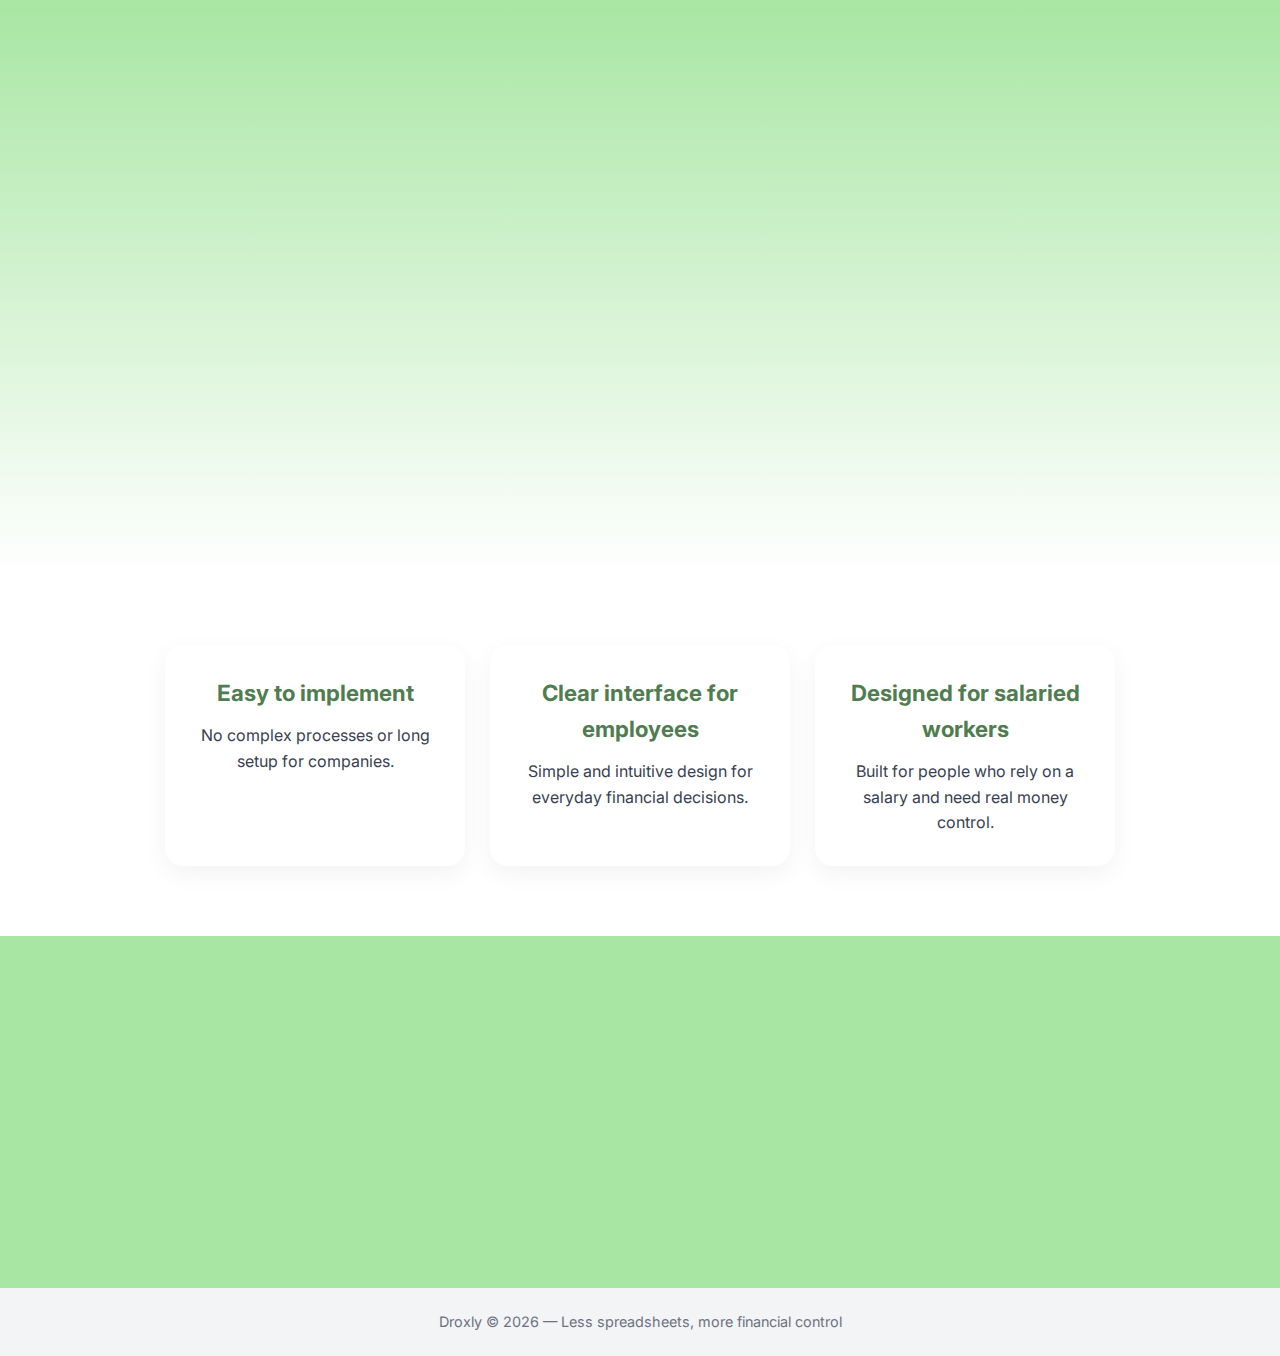
<file: index.html>
<!DOCTYPE html>
<html lang="en">
<head>
    <meta charset="UTF-8">
    <meta name="viewport" content="width=device-width, initial-scale=1.0">
    <title>Droxly - Waitlist</title>

    <link href="https://fonts.googleapis.com/css2?family=Inter:wght@400;500;600;700&display=swap" rel="stylesheet">
    <link rel="stylesheet" href="style.css">
    <link rel="icon" type="image/png" sizes="32x32" href="logo-droxlypreta.png">

    <!-- Meta Pixel Code -->
    <script>
    !function(f,b,e,v,n,t,s)
    {if(f.fbq)return;n=f.fbq=function(){n.callMethod?
    n.callMethod.apply(n,arguments):n.queue.push(arguments)};
    if(!f._fbq)f._fbq=n;n.push=n;n.loaded=!0;n.version='2.0';
    n.queue=[];t=b.createElement(e);t.async=!0;
    t.src=v;s=b.getElementsByTagName(e)[0];
    s.parentNode.insertBefore(t,s)}(window, document,'script',
    'https://connect.facebook.net/en_US/fbevents.js');
    fbq('init', '1905706406734369');
    fbq('track', 'PageView');
    </script>

    <noscript>
        <img height="1" width="1" style="display:none"
        src="https://www.facebook.com/tr?id=1905706406734369&ev=PageView&noscript=1"/>
    </noscript>
    <!-- End Meta Pixel Code -->
</head>


<body>

<!-- ===== HEADER + HERO ===== -->
<header class="header-hero">
    <!-- LOGO -->
    <img 
        src="imagens/logo-droxlytransparente.png" 
        alt="Droxly" 
        class="logo fade-in"
    >

    <!-- HERO -->
    <section class="hero">
        <h1 class="fade-in">
            Financial control as a <br> benefit for employees
        </h1>

        <p class="hero-text fade-in">
            Droxly helps companies offer simple financial control
            for people who live on a salary — no spreadsheets, no complexity.
        </p>

        <a 
            href="https://droxly.eo.page/gmjm6"
            target="_blank"
            class="btn fade-in"
        >
            Request access for my company
        </a>

    </section>
</header>

<!-- ===== FEATURES ===== -->
<section class="features">
    <div class="feature fade-up">
        <h3>Easy to implement</h3>
        <p>No complex processes or long setup for companies.</p>
    </div>

    <div class="feature fade-up">
        <h3>Clear interface for employees</h3>
        <p>Simple and intuitive design for everyday financial decisions.</p>
    </div>

    <div class="feature fade-up">
        <h3>Designed for salaried workers</h3>
        <p>Built for people who rely on a salary and need real money control.</p>
    </div>
</section>

<!-- ===== CTA ===== -->
<section class="cta" id="cta">
    <h2 class="fade-in">Bring Droxly to your company</h2>
    <p class="fade-in">
        Register your company and be part of the early days of Droxly
        as a financial wellness benefit.
    </p>

    <a 
        href="https://droxly.eo.page/gmjm6"
        target="_blank"
        class="btn fade-in"
    >
        Join the company waitlist
    </a>
</section>

<!-- ===== FOOTER ===== -->
<footer class="footer">
    <p>Droxly © 2026 — Less spreadsheets, more financial control</p>
</footer>

<!-- ===== ANIMATIONS ===== -->
<script>
    const faders = document.querySelectorAll('.fade-up');
    const appearOptions = { threshold: 0.2 };

    const appearOnScroll = new IntersectionObserver(function(entries, observer) {
        entries.forEach(entry => {
            if (!entry.isIntersecting) return;
            entry.target.classList.add('appear');
            observer.unobserve(entry.target);
        });
    }, appearOptions);

    faders.forEach(fader => {
        appearOnScroll.observe(fader);
    });
</script>

</body>
</html>
</file>
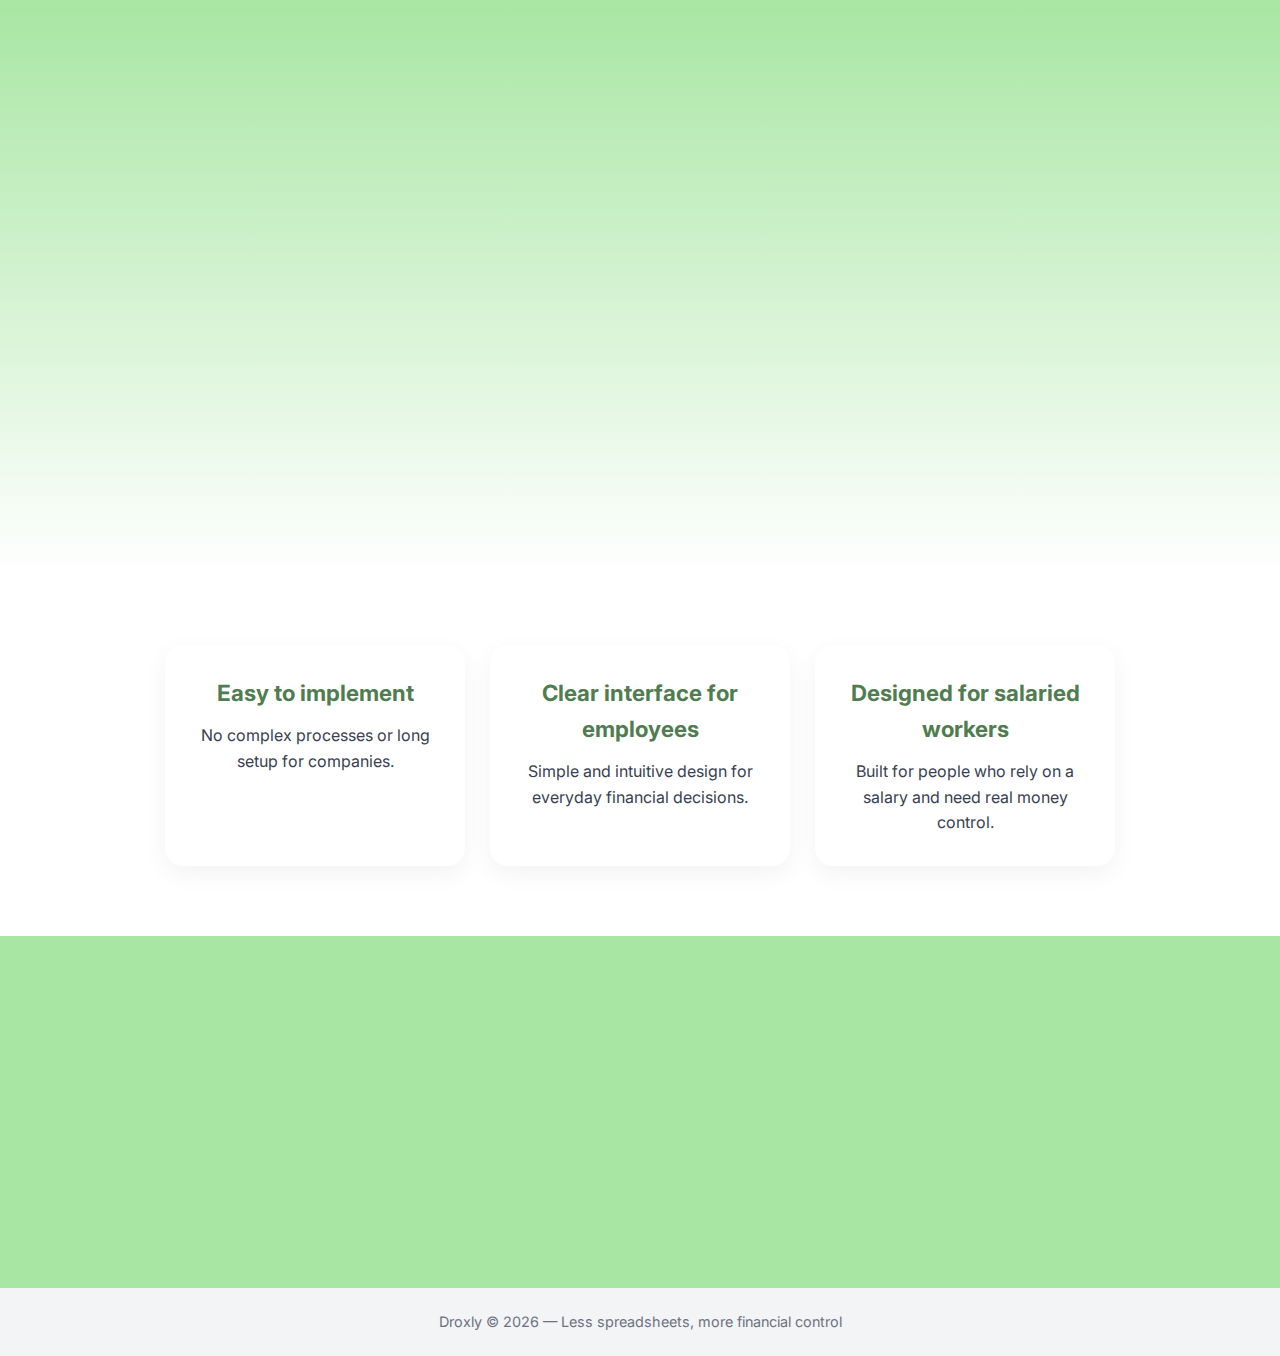
<file: index2.html>
<!DOCTYPE html>
<html lang="en">
<head>
    <meta charset="UTF-8">
    <meta name="viewport" content="width=device-width, initial-scale=1.0">
    <title>Droxly - Waitlist</title>

    <link href="https://fonts.googleapis.com/css2?family=Inter:wght@400;500;600;700&display=swap" rel="stylesheet">
    <link rel="stylesheet" href="style.css">
    <link rel="icon" type="image/png" sizes="32x32" href="logo-droxlypreta.png">

    <!-- Meta Pixel Code -->
    <script>
    !function(f,b,e,v,n,t,s)
    {if(f.fbq)return;n=f.fbq=function(){n.callMethod?
    n.callMethod.apply(n,arguments):n.queue.push(arguments)};
    if(!f._fbq)f._fbq=n;n.push=n;n.loaded=!0;n.version='2.0';
    n.queue=[];t=b.createElement(e);t.async=!0;
    t.src=v;s=b.getElementsByTagName(e)[0];
    s.parentNode.insertBefore(t,s)}(window, document,'script',
    'https://connect.facebook.net/en_US/fbevents.js');
    fbq('init', '1905706406734369');
    fbq('track', 'PageView');
    </script>

    <noscript>
        <img height="1" width="1" style="display:none"
        src="https://www.facebook.com/tr?id=1905706406734369&ev=PageView&noscript=1"/>
    </noscript>
    <!-- End Meta Pixel Code -->
</head>

<script type="text/javascript">
function googleTranslateElementInit() {
new google.translate.TranslateElement(
    {
    pageLanguage: 'en',
    includedLanguages: 'en,pt',
    layout: google.translate.TranslateElement.InlineLayout.SIMPLE
    },
    'google_translate_element'
);
}
</script>

<script
type="text/javascript"
src="//translate.google.com/translate_a/element.js?cb=googleTranslateElementInit">
</script>

<body>

<!-- ===== HEADER + HERO ===== -->
<header class="header-hero">
    <!-- LOGO -->
    <img 
        src="imagens/logo-droxlytransparente.png" 
        alt="Droxly" 
        class="logo fade-in"
    >

    <!-- HERO -->
    <section class="hero">
        <h1 class="fade-in">
            Financial control as a <br> benefit for employees
        </h1>

        <p class="hero-text fade-in">
            Droxly helps companies offer simple financial control
            for people who live on a salary — no spreadsheets, no complexity.
        </p>

        <a 
            href="https://droxly.eo.page/3t656"
            target="_blank"
            class="btn fade-in"
        >
            Request access for my company
        </a>

        <div id="google_translate_element"></div>
    </section>
</header>

<!-- ===== FEATURES ===== -->
<section class="features">
    <div class="feature fade-up">
        <h3>Easy to implement</h3>
        <p>No complex processes or long setup for companies.</p>
    </div>

    <div class="feature fade-up">
        <h3>Clear interface for employees</h3>
        <p>Simple and intuitive design for everyday financial decisions.</p>
    </div>

    <div class="feature fade-up">
        <h3>Designed for salaried workers</h3>
        <p>Built for people who rely on a salary and need real money control.</p>
    </div>
</section>

<!-- ===== CTA ===== -->
<section class="cta" id="cta">
    <h2 class="fade-in">Bring Droxly to your company</h2>
    <p class="fade-in">
        Register your company and be part of the early days of Droxly
        as a financial wellness benefit.
    </p>

    <a 
        href="https://droxly.eo.page/3t656"
        target="_blank"
        class="btn fade-in"
    >
        Join the company waitlist
    </a>
</section>

<!-- ===== FOOTER ===== -->
<footer class="footer">
    <p>Droxly © 2026 — Less spreadsheets, more financial control</p>
</footer>

<!-- ===== ANIMATIONS ===== -->
<script>
    const faders = document.querySelectorAll('.fade-up');
    const appearOptions = { threshold: 0.2 };

    const appearOnScroll = new IntersectionObserver(function(entries, observer) {
        entries.forEach(entry => {
            if (!entry.isIntersecting) return;
            entry.target.classList.add('appear');
            observer.unobserve(entry.target);
        });
    }, appearOptions);

    faders.forEach(fader => {
        appearOnScroll.observe(fader);
    });
</script>

</body>
</html>
</file>
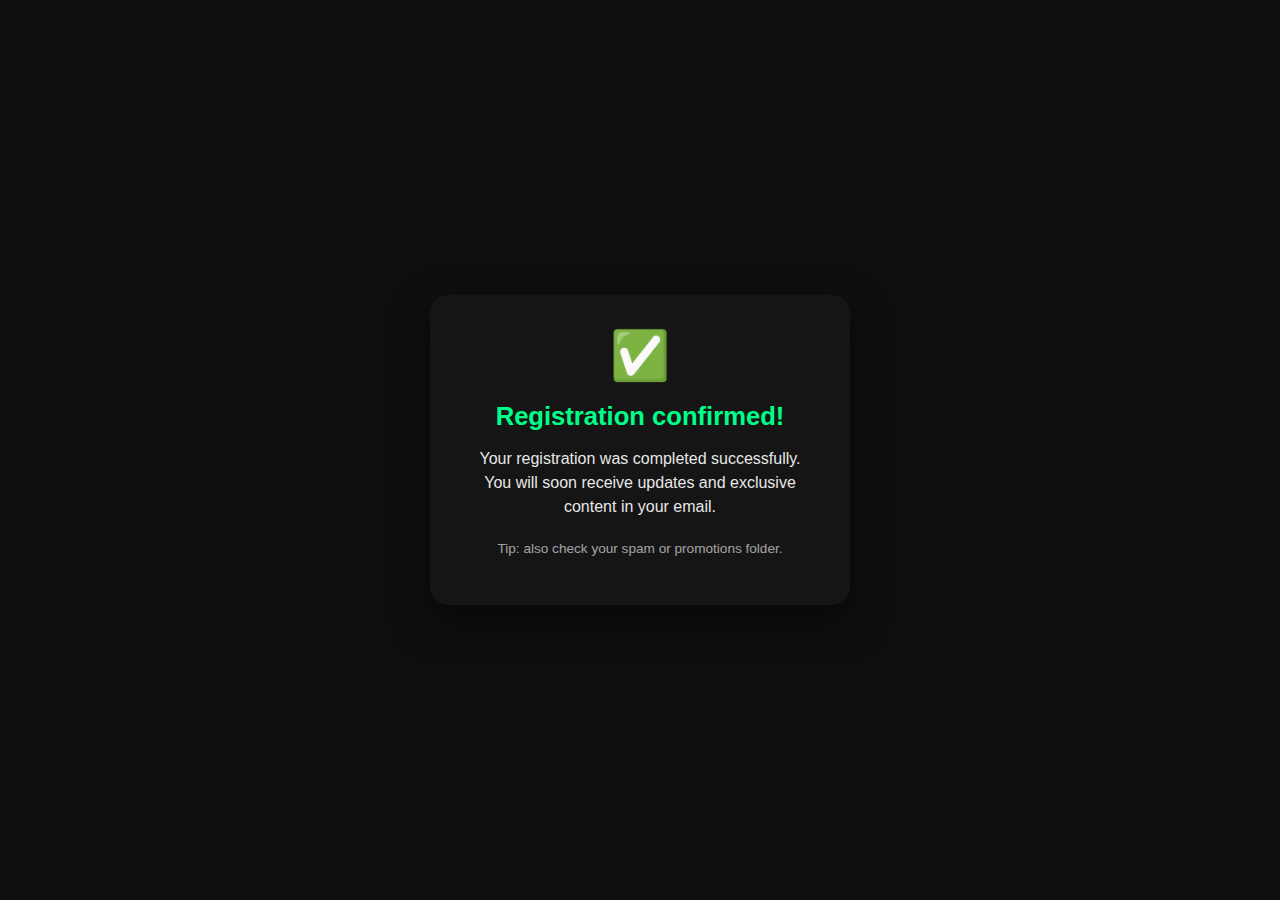
<file: thanks.html>
<!DOCTYPE html>
<html lang="en-US">
<head>
  <meta charset="UTF-8">
  <meta name="viewport" content="width=device-width, initial-scale=1.0">
  <title>Registration confirmed</title>

  <!-- Meta Pixel Code -->
  <script>
    !function(f,b,e,v,n,t,s)
    {if(f.fbq)return;n=f.fbq=function(){n.callMethod?
    n.callMethod.apply(n,arguments):n.queue.push(arguments)};
    if(!f._fbq)f._fbq=n;n.push=n;n.loaded=!0;n.version='2.0';
    n.queue=[];t=b.createElement(e);t.async=!0;
    t.src=v;s=b.getElementsByTagName(e)[0];
    s.parentNode.insertBefore(t,s)}(window, document,'script',
    'https://connect.facebook.net/en_US/fbevents.js');

    fbq('init', '1905706406734369');
    fbq('track', 'PageView');
    fbq('track', 'Lead');
  </script>

  <noscript>
    <img height="1" width="1" style="display:none"
    src="https://www.facebook.com/tr?id=1905706406734369&ev=Lead&noscript=1"/>
  </noscript>
  <!-- End Meta Pixel Code -->

  <style>
    * {
      box-sizing: border-box;
    }

    body {
      margin: 0;
      min-height: 100vh;
      background: #0f0f0f;
      font-family: Arial, Helvetica, sans-serif;
      display: flex;
      align-items: center;
      justify-content: center;
      padding: 20px;
      color: #ffffff;
    }

    .card {
      width: 100%;
      max-width: 420px;
      background: #151515;
      border-radius: 18px;
      padding: 32px;
      text-align: center;
      box-shadow: 0 15px 40px rgba(0,0,0,0.5);
    }

    .icon {
      font-size: 48px;
      margin-bottom: 16px;
    }

    h1 {
      font-size: 1.6rem;
      margin-bottom: 12px;
      color: #00ff88;
    }

    p {
      font-size: 1rem;
      line-height: 1.5;
      opacity: 0.9;
    }

    .small {
      margin-top: 20px;
      font-size: 0.85rem;
      opacity: 0.6;
    }

    @media (max-width: 480px) {
      h1 {
        font-size: 1.4rem;
      }
      p {
        font-size: 0.95rem;
      }
    }
  </style>
</head>
<body>

  <div class="card">
    <div class="icon">✅</div>
    <h1>Registration confirmed!</h1>
    <p>
      Your registration was completed successfully.<br>
      You will soon receive updates and exclusive content in your email.
    </p>

    <p class="small">
      Tip: also check your spam or promotions folder.
    </p>
  </div>

</body>
</html>
</file>
<file: style.css>
/* ===== RESET ===== */
* {
    box-sizing: border-box;
    margin: 0;
    padding: 0;
}

body {
    font-family: 'Inter', sans-serif;
    background: #ffffff;
    color: #000000;
    line-height: 1.6;
}

/* ===== HEADER + HERO ===== */
.header-hero {
    min-height: 420px;
    display: flex;
    flex-direction: column;
    align-items: center;
    justify-content: flex-start;
    background: linear-gradient(180deg, #a8e6a3 0%, #ffffff 100%);
    padding-top: 20px;
}

/* LOGO */
.logo {
    height: 140px;
    width: auto;
    margin-bottom: 20px;
}

/* HERO */
.hero {
    text-align: center;
    padding: 20px 20px 60px;
    color: #000000;
}

.hero h1 {
    font-size: 2.8rem;
    margin-bottom: 20px;
    font-weight: 700;
}

.hero-text {
    font-size: 1.2rem;
    max-width: 600px;
    margin: 0 auto 35px;
    color: #111827;
}

/* ===== BOTÃO CTA ===== */
.btn {
    display: inline-block;
    padding: 15px 36px;
    background-color: #4f7d4f;
    color: #ffffff;
    font-weight: 600;
    font-size: 1rem;
    text-decoration: none;
    border-radius: 12px;
    transition: all 0.25s ease;
}

.btn:hover {
    background-color: #3f633f;
    transform: translateY(-3px);
}

/* ===== FEATURES ===== */
.features {
    display: flex;
    justify-content: center;
    gap: 25px;
    padding: 70px 20px;
    flex-wrap: wrap;
}

.feature {
    background-color: #ffffff;
    padding: 30px 25px;
    border-radius: 18px;
    box-shadow: 0 8px 24px rgba(0,0,0,0.05);
    flex: 1 1 250px;
    max-width: 300px;
    text-align: center;
    transition: transform 0.3s ease, box-shadow 0.3s ease, opacity 1s ease;
    opacity: 0;
    transform: translateY(20px);
}

.feature.appear {
    opacity: 1;
    transform: translateY(0);
}

.feature h3 {
    color: #4f7d4f;
    font-size: 1.4rem;
    margin-bottom: 12px;
}

.feature p {
    font-size: 1rem;
    color: #374151;
}

/* ===== CTA FINAL ===== */
.cta {
    text-align: center;
    padding: 80px 20px;
    background-color: #a8e6a3;
    color: #000000;
}

.cta h2 {
    font-size: 2.3rem;
    margin-bottom: 18px;
    font-weight: 700;
}

.cta p {
    font-size: 1.1rem;
    margin-bottom: 32px;
    color: #111827;
}

/* ===== FOOTER ===== */
.footer {
    text-align: center;
    padding: 22px;
    background-color: #f3f4f6;
    font-size: 0.9rem;
    color: #6b7280;
}

/* ===== ANIMAÇÕES ===== */
.fade-in {
    opacity: 0;
    animation: fadeIn 1s forwards;
    animation-delay: 0.3s;
}

@keyframes fadeIn {
    to { opacity: 1; }
}

/* ===== RESPONSIVO ===== */
@media (max-width: 768px) {
    .hero h1 {
        font-size: 2rem;
    }

    .hero-text {
        font-size: 1.05rem;
    }

    .cta h2 {
        font-size: 1.8rem;
    }

    .features {
        gap: 15px;
    }

    .feature {
        max-width: 100%;
    }
}
</file>
